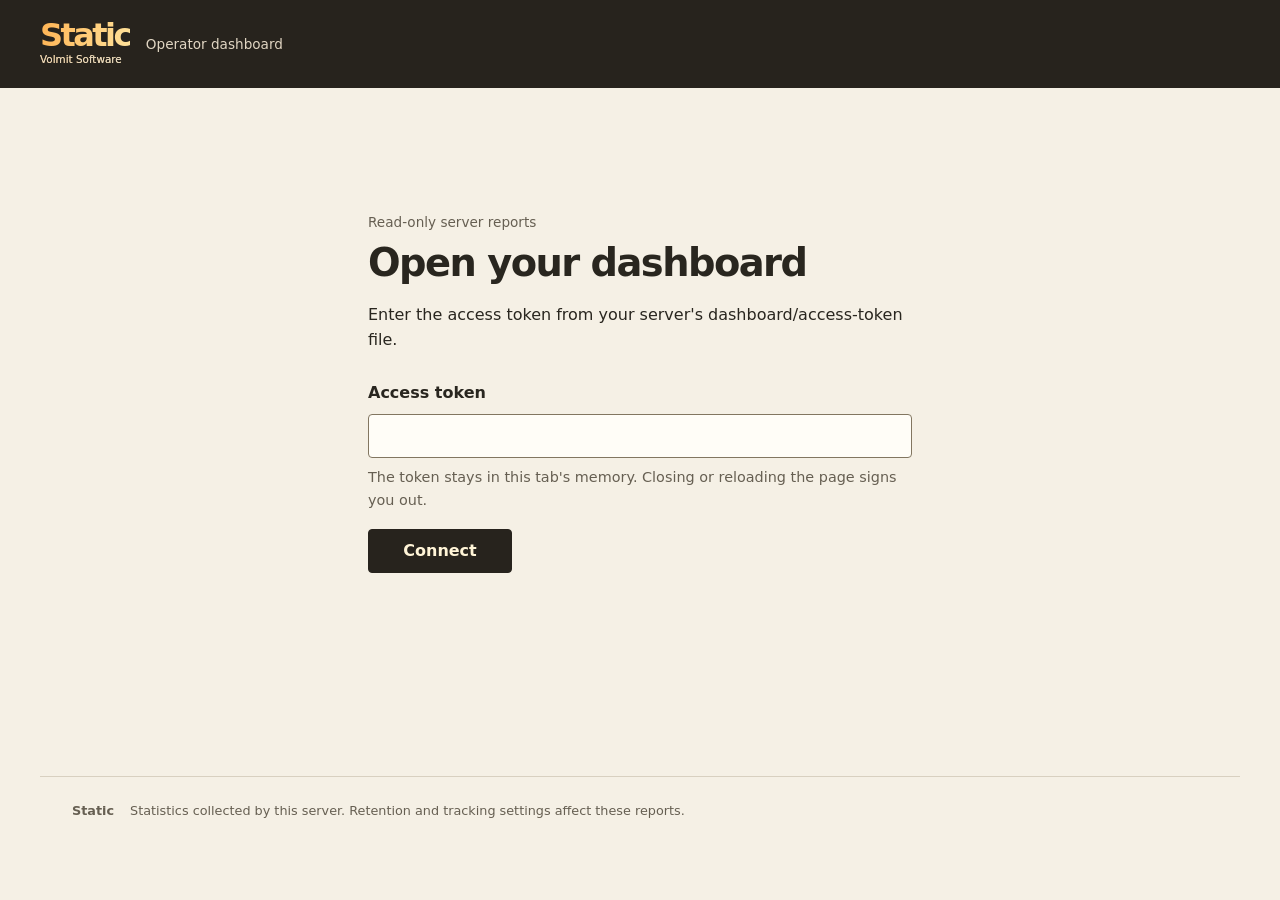
<file: src/main/resources/dashboard/index.html>
<!doctype html>
<html lang="en">
<head>
  <meta charset="utf-8">
  <meta name="viewport" content="width=device-width, initial-scale=1">
  <meta name="color-scheme" content="light">
  <title>Static</title>
  <link rel="stylesheet" href="dashboard.css">
  <script src="dashboard.js" defer></script>
</head>
<body>
  <a class="skip" href="#main" data-text="skip">Skip to report</a>
  <header class="masthead">
    <a class="wordmark" href="./">Static<span>Volmit Software</span></a>
    <p data-text="operator">Operator dashboard</p>
    <button id="logout" hidden data-text="logout">Sign out</button>
  </header>
  <main id="main" tabindex="-1">
    <section id="login" class="login">
      <p class="eyebrow" data-text="readOnly">Read-only server reports</p>
      <h1 data-text="signIn">Open your dashboard</h1>
      <p data-text="tokenHint">Enter the access token from your server's dashboard/access-token file.</p>
      <form id="login-form">
        <label for="token" data-text="token">Access token</label>
        <input id="token" type="password" autocomplete="off" spellcheck="false" required maxlength="512" aria-describedby="token-note">
        <p id="token-note" class="muted" data-text="tokenNote">The token stays in this tab's memory. Closing or reloading the page signs you out.</p>
        <button class="primary" type="submit" data-text="connect">Connect</button>
      </form>
      <p id="login-status" role="status" aria-live="polite"></p>
    </section>
    <div id="workspace" hidden>
      <nav class="navigation" aria-label="Reports">
        <button data-view="overview" aria-current="page" data-text="overview">Participation</button>
        <button data-view="players" data-text="players">Players</button>
        <button data-view="rankings" data-text="rankings">Rankings</button>
        <button data-view="detailRankings" data-text="detailRankings">Detailed rankings</button>
        <button data-view="seasons" data-text="seasons">Seasons</button>
        <button data-view="milestones" data-text="milestones">Milestones</button>
        <button data-view="comparison" data-text="comparison">Compare activity</button>
      </nav>
      <div class="report-heading"><div><p class="eyebrow" id="zone"></p><h1 id="title"></h1></div><button id="refresh" data-text="refresh">Refresh report</button></div>
      <form id="overview-filters" class="filters">
        <label><span data-text="period">Period</span><select name="period"><option value="day" data-text="day">Day</option><option value="week" data-text="week">Week</option><option value="month" data-text="month">Month</option></select></label>
        <label><span data-text="offset">Windows ago</span><input name="offset" type="number" min="0" max="3650" step="1" value="0" required></label>
        <button type="submit" data-text="apply">Apply</button>
      </form>
      <form id="players-filters" class="filters" hidden>
        <label class="search"><span data-text="search">Player name or UUID</span><input name="query" type="search" maxlength="64" autocomplete="off"></label>
        <button type="submit" data-text="searchAction">Search players</button>
      </form>
      <form id="rankings-filters" class="filters" hidden>
        <label class="metric"><span data-text="statistic">Statistic</span><select name="stat"></select></label>
        <label><span data-text="period">Period</span><select name="period"><option value="lifetime" data-text="lifetime">Lifetime</option><option value="day" data-text="day">Day</option><option value="week" data-text="week">Week</option><option value="month" data-text="month">Month</option></select></label>
        <button type="submit" data-text="apply">Apply</button>
      </form>
      <form id="detailRankings-filters" class="filters" hidden>
        <label class="metric"><span data-text="statistic">Statistic</span><select name="counter"></select></label><button type="submit" data-text="apply">Apply</button>
      </form>
      <form id="milestones-filters" class="filters" hidden>
        <label class="search"><span data-text="playerUuid">Player UUID</span><input name="uuid" required autocomplete="off" maxlength="36"></label><button type="submit" data-text="apply">Apply</button>
      </form>
      <form id="comparison-filters" class="filters" hidden>
        <label><span data-text="playerUuid">Player UUID</span><input name="uuid" required autocomplete="off" maxlength="36"></label>
        <label><span data-text="otherUuid">Second player UUID (optional)</span><input name="other" autocomplete="off" maxlength="36"></label>
        <label class="metric"><span data-text="statistic">Statistic</span><select name="stat"></select></label>
        <label><span data-text="period">Period</span><select name="period"><option value="day" data-text="day">Day</option><option value="week" data-text="week">Week</option><option value="month" data-text="month">Month</option></select></label>
        <label><span data-text="windows">Windows</span><input name="count" type="number" min="1" max="12" value="7" required></label>
        <button type="submit" data-text="apply">Apply</button>
      </form>
      <p id="status" role="status" aria-live="polite"></p>
      <section id="report" aria-labelledby="title"></section>
      <div id="pagination" class="pagination" hidden><button id="previous" data-text="previous">Previous page</button><p id="page-summary"></p><button id="next" data-text="next">Next page</button></div>
    </div>
    <noscript>JavaScript is required to authenticate and load Static reports.</noscript>
  </main>
  <footer><span>Static</span><p data-text="footer">Statistics collected by this server. Retention and tracking settings affect these reports.</p></footer>
</body>
</html>
</file>
<file: src/main/resources/dashboard/dashboard.css>
:root{font-family:system-ui,-apple-system,"Segoe UI",sans-serif;color:#29261f;background:#f5f0e5;font-synthesis:none;line-height:1.55;--paper:#fffdf7;--ink:#29261f;--muted:#665f52;--line:#d8d0c0;--control:#827660;--amber:#8d490b;--cream:#ffe39c;--dark:#27231d}
th{white-space:nowrap}.player-link{white-space:nowrap}
.profile-actions{display:flex;flex-wrap:wrap;gap:.75rem;margin:1rem 0}.comparison-chart{display:block;width:100%;height:auto;margin:1.5rem 0 .5rem;background:var(--paper)}.chart-axis{stroke:var(--control);stroke-width:1}.chart-label{fill:var(--muted);font-size:12px}.comparison-chart polyline{fill:none;stroke-width:2}.comparison-chart .chart-series-0{stroke:#8d490b;fill:#8d490b}.comparison-chart .chart-series-1{stroke:#29261f;fill:#29261f;stroke-dasharray:6 4}.comparison-chart polyline.chart-series-0,.comparison-chart polyline.chart-series-1{fill:none}.chart-legend{list-style:none;display:flex;flex-wrap:wrap;gap:1rem;padding:0;margin:0 0 1.5rem}.chart-legend li{display:flex;align-items:center;gap:.5rem}.chart-legend li:before{content:"";width:1.8rem;border-top:3px solid #8d490b}.chart-legend li.chart-series-1:before{border-top:3px dashed #29261f}.table-wrap:focus-visible{outline:3px solid #97500e;outline-offset:3px}
.public-profile{max-width:60rem}.public-profile .report-heading h1{overflow-wrap:anywhere}.public-profile .report-heading>div{min-width:0}.public-profile .table-wrap:focus-visible{outline:3px solid #97500e;outline-offset:3px}#public-status{margin:1rem 0;color:var(--muted)}#public-status.error{color:#942a19;font-weight:600}
*{box-sizing:border-box}body{margin:0}button,input,select{font:inherit}button,input,select{min-height:2.8rem;border:1px solid var(--control);border-radius:4px;padding:.55rem .8rem;color:var(--ink);background:var(--paper)}button{cursor:pointer;font-weight:600}button:hover{background:#eee4d0}button:active{background:#e1d2b8}button:disabled{cursor:default;color:var(--muted);background:#ede8df;border-color:#b4ab9b}button.primary{background:var(--dark);color:#fff4d7;border-color:var(--dark)}button.primary:hover{background:#493b26}input,select{max-width:100%;width:100%}input:focus-visible,select:focus-visible,button:focus-visible,a:focus-visible,summary:focus-visible{outline:3px solid #97500e;outline-offset:3px}a{color:var(--amber);text-underline-offset:3px}h1,h2,h3,p{margin:0}h1{font-size:clamp(1.8rem,3vw,2.6rem);line-height:1.2;letter-spacing:-.04em;font-weight:650}h2{font-size:1.3rem;letter-spacing:-.02em}h3{font-size:1.05rem}p{overflow-wrap:anywhere}[hidden]{display:none!important}.skip{position:absolute;left:1rem;top:-5rem;background:var(--paper);padding:.7rem;z-index:5}.skip:focus{top:1rem}.masthead{display:flex;align-items:center;gap:1rem;flex-wrap:wrap;background:var(--dark);color:#e1d6c3;padding:1.2rem max(1.2rem,calc((100vw - 1200px)/2))}.masthead>p{flex:1;font-size:.85rem}.masthead button{background:transparent;color:#fff4d7;border-color:#b1a185}.wordmark{color:#ffcc77;text-decoration:none;font-size:2rem;line-height:1;font-weight:750;letter-spacing:-.08em;background:linear-gradient(100deg,#ffb454,#ffe39c);background-clip:text;-webkit-background-clip:text;-webkit-text-fill-color:transparent}.wordmark span{display:block;font-size:.65rem;letter-spacing:0;font-weight:500;line-height:1.7;color:#e1d6c3;background:none;-webkit-text-fill-color:#e1d6c3}.masthead a:focus-visible,.masthead button:focus-visible{outline-color:#ffcc77}main{max-width:1200px;margin:auto;padding:1.25rem;min-height:65vh}.login{max-width:34rem;margin:clamp(2rem,8vw,6rem) auto;padding-bottom:2rem}.login h1{margin:.4rem 0 1.1rem}.login form{display:grid;gap:.5rem;margin-top:1.75rem}.login form button{justify-self:start;margin-top:.6rem;min-width:9rem}.login label{font-weight:600}.login #token-note{font-size:.9rem}.eyebrow{font-size:.85rem;color:var(--muted)}.muted{color:var(--muted)}.navigation{display:flex;gap:.4rem;flex-wrap:wrap;padding:.3rem 0 1.2rem;border-bottom:1px solid var(--line)}.navigation button{flex:1;border:0;background:transparent;border-radius:0;border-bottom:3px solid transparent}.navigation button[aria-current]{color:var(--amber);border-bottom-color:var(--amber)}.report-heading{display:flex;flex-wrap:wrap;gap:1rem;align-items:center;justify-content:space-between;margin:2rem 0 1.5rem}.report-heading h1{margin-top:.25rem}.filters{display:flex;align-items:end;flex-wrap:wrap;gap:.8rem;margin-bottom:1rem}.filters label{display:grid;gap:.3rem;min-width:0;flex:1 1 9rem;font-size:.9rem}.filters label.search,.filters label.metric{flex:2 1 15rem}.filters button{flex:0 0 auto}.filters input[type=number]{max-width:10rem}#status,#login-status{margin:.9rem 0;color:var(--muted)}#status.error,#login-status.error{color:#942a19;font-weight:600}#report[aria-busy=true]{opacity:.65}.window-line{margin-bottom:1.5rem;color:var(--muted)}.participation{display:grid;gap:1.5rem;padding:1.5rem;background:var(--paper);border:1px solid var(--line)}.primary-number{font-variant-numeric:tabular-nums;font-size:clamp(3.8rem,9vw,6rem);line-height:1.1;letter-spacing:-.055em}.number-caption{font-size:1rem}.cohorts{margin:0;display:grid;gap:.55rem}.cohorts>div{display:flex;align-items:baseline;justify-content:space-between;gap:1rem;border-bottom:1px solid var(--line);padding:.55rem 0}.cohorts dt{color:var(--muted)}.cohorts dd{margin:0;font-size:1.4rem;font-weight:600;font-variant-numeric:tabular-nums}.report-section{margin-top:2rem}.report-section h2{margin-bottom:.85rem}.report-section>p{margin:.5rem 0}.summary-list{display:flex;flex-wrap:wrap;gap:1rem 2.5rem;margin:1rem 0}.summary-list>div{display:grid;gap:.15rem}.summary-list dt{color:var(--muted);font-size:.9rem}.summary-list dd{margin:0;font-size:1.3rem;font-variant-numeric:tabular-nums}.notice{padding:1rem 1.2rem;background:#ede5d4;margin-top:1rem;font-size:.9rem}.notice.warning{background:#ffe9bb;color:#573812}.report-meta{font-size:.85rem;color:var(--muted);margin-top:1.3rem}.table-wrap{overflow-x:auto;max-width:100%;border:1px solid var(--line);background:var(--paper)}table{border-collapse:collapse;width:100%;font-variant-numeric:tabular-nums}th,td{text-align:start;padding:.7rem .9rem;border-bottom:1px solid var(--line);vertical-align:top;overflow-wrap:anywhere}th{font-size:.8rem;color:var(--muted);font-weight:600;background:#eee7d9}tr:last-child td{border-bottom:0}td.number,th.number{text-align:end}.player-link{padding:0;border:0;background:transparent!important;text-align:start;color:var(--amber);text-decoration:underline;text-underline-offset:3px;min-height:2.8rem;overflow-wrap:anywhere;max-width:100%}.secondary{display:block;font-size:.78rem;color:var(--muted);font-weight:400}.pagination{display:flex;flex-wrap:wrap;align-items:center;justify-content:space-between;gap:.8rem;margin:1.2rem 0}.pagination p{font-size:.9rem;color:var(--muted)}.empty{padding:2rem 1.3rem;border:1px solid var(--line);background:var(--paper)}.profile-top{display:flex;gap:1rem;align-items:start;flex-wrap:wrap;justify-content:space-between}.profile-id{font-family:ui-monospace,monospace;font-size:.85rem;overflow-wrap:anywhere;color:var(--muted);margin-top:.4rem}.profile-top label{display:grid;gap:.2rem}details{margin-top:1rem;background:var(--paper);border:1px solid var(--line);padding:1rem}summary{cursor:pointer;font-weight:600;min-height:2.8rem;display:list-item}details .table-wrap{border:0;margin-top:.6rem}.history-row{padding:1rem 0;border-top:1px solid var(--line)}.history-row h3{margin-bottom:.7rem}.history-row dl{margin:0}.history-row .summary-list dd{font-size:1rem}footer{max-width:1200px;margin:2rem auto 0;padding:1.5rem 1.25rem 2rem;border-top:1px solid var(--line);display:flex;gap:1rem;align-items:baseline;color:var(--muted);font-size:.8rem}footer>span{font-weight:700}footer>p{max-width:50rem}@media(min-width:48rem){main{padding:1.75rem 2rem}.navigation{gap:1rem}.navigation button{flex:0 0 auto;min-width:9rem}.participation{grid-template-columns:1fr 1.15fr;gap:4rem;padding:2rem}.primary-number{margin-top:.35rem}.report-heading{margin-top:2.5rem}.filters label{flex-grow:0}.filters .metric select{min-width:18rem}.filters .search{max-width:30rem}footer{padding-inline:2rem}}@media(max-width:35rem){.masthead>p{max-width:9rem}.navigation{gap:.1rem}.navigation button{padding:.65rem .3rem;font-size:.88rem}.report-heading{align-items:start}.report-heading>button{font-size:.88rem}.filters button{width:100%}.filters label{flex-basis:calc(50% - .5rem)}.filters label.search,.filters label.metric{flex-basis:100%}th,td{padding:.6rem;font-size:.85rem}.secondary{font-size:.73rem}.pagination button{flex:1}.pagination p{order:3;width:100%;text-align:center}.summary-list{gap:1rem}.summary-list>div{flex:1 1 40%}.profile-top>label{width:100%}footer{display:block}footer p{margin-top:.5rem}}@media(prefers-reduced-motion:reduce){*{scroll-behavior:auto}}@media(forced-colors:active){.wordmark{-webkit-text-fill-color:LinkText}.wordmark span{-webkit-text-fill-color:CanvasText}.navigation button[aria-current]{border-bottom:3px solid Highlight}}
</file>
